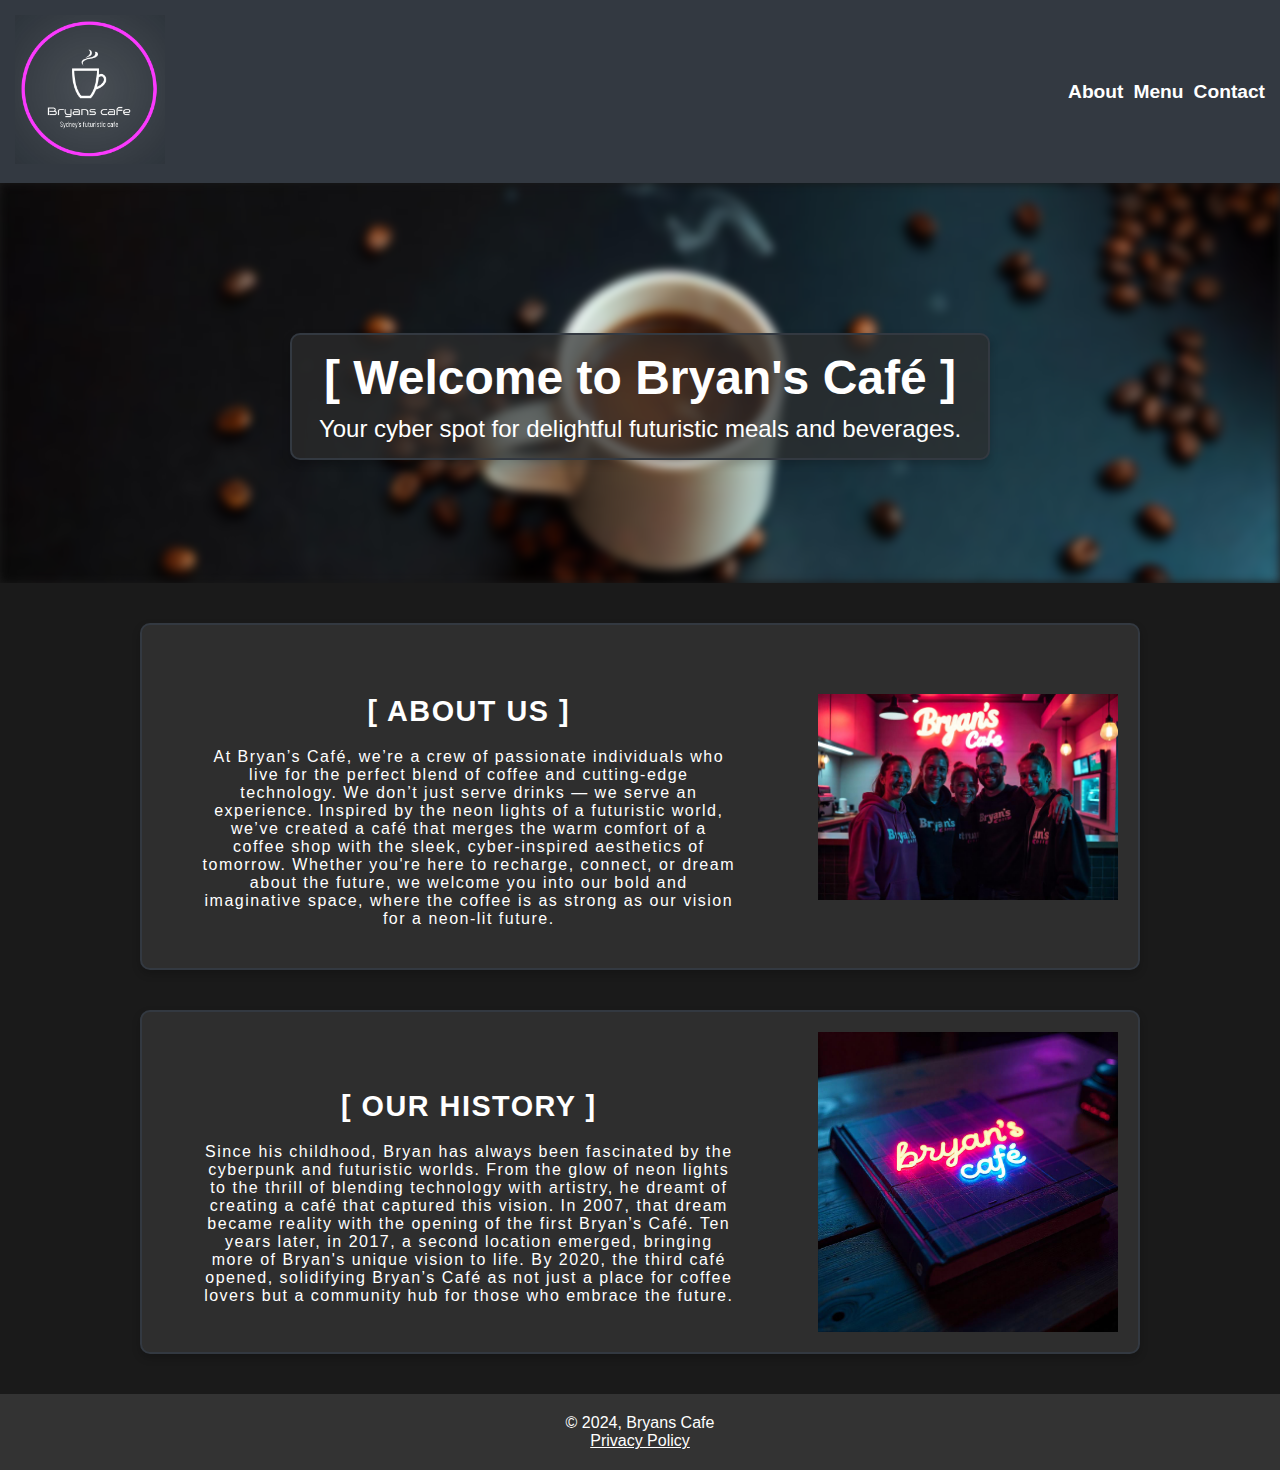
<file: index.html>
<!DOCTYPE html>
<html lang="en">
<head>
    <meta charset="UTF-8">
    <meta name="viewport" content="width=device-width, initial-scale=1.0">
    <title>Bryan's Café - About</title>
    <link rel="stylesheet" href="css/style.css">
</head>
<body id="index-page">

    <!-- Navigation Section -->
    <nav>
        <a href="index.html"><img src="images/logo.png" alt="Bryan's Café Logo"></a>
        <ul class="center-nav">
            <li><a href="index.html">About</a></li>
            <li><a href="menu.html">Menu</a></li>
            <li><a href="contact.html">Contact</a></li>
        </ul>
    </nav>

    <!-- Banner Section -->
    <section class="banner">
        <div class="banner-text banner-framed-block">
            <h1>[ Welcome to Bryan's Café ]</h1>
            <p>Your cyber spot for delightful futuristic meals and beverages.</p>
        </div>
        <img src="images/banner.jpeg" alt="Banner Image" class="banner-image">
    </section>

    <!-- About Us Section -->
    <section class="menu-section-title about-section">
        <div class="framed-content">
            <div class="text">
                <h2>[ About Us ]</h2>
                <p>At Bryan’s Café, we’re a crew of passionate individuals who live for the perfect blend of coffee and cutting-edge technology. We don’t just serve drinks — we serve an experience. Inspired by the neon lights of a futuristic world, we’ve created a café that merges the warm comfort of a coffee shop with the sleek, cyber-inspired aesthetics of tomorrow. Whether you're here to recharge, connect, or dream about the future, we welcome you into our bold and imaginative space, where the coffee is as strong as our vision for a neon-lit future.</p>
            </div>
            <img src="images/about.jpeg" alt="About Bryan's Café" class="section-image">
        </div>
    </section>

    <!-- History Section -->
    <section class="menu-section-title history-section">
        <div class="framed-content">
            <div class="text">
                <h2>[ Our History ]</h2>
                <p>Since his childhood, Bryan has always been fascinated by the cyberpunk and futuristic worlds. From the glow of neon lights to the thrill of blending technology with artistry, he dreamt of creating a café that captured this vision. In 2007, that dream became reality with the opening of the first Bryan’s Café. Ten years later, in 2017, a second location emerged, bringing more of Bryan's unique vision to life. By 2020, the third café opened, solidifying Bryan’s Café as not just a place for coffee lovers but a community hub for those who embrace the future.</p>
            </div>
            <img src="images/history.jpeg" alt="History of Bryan's Café" class="section-image">
        </div>
    </section>

    <!-- Footer Section -->
   
    <footer>
    <p>&copy; 2024, Bryans Cafe</p>
    <a href="privacy-policy.html">Privacy Policy</a>
    </footer>

    <script src="js/footer.js"></script>
</body>
</html>
</file>
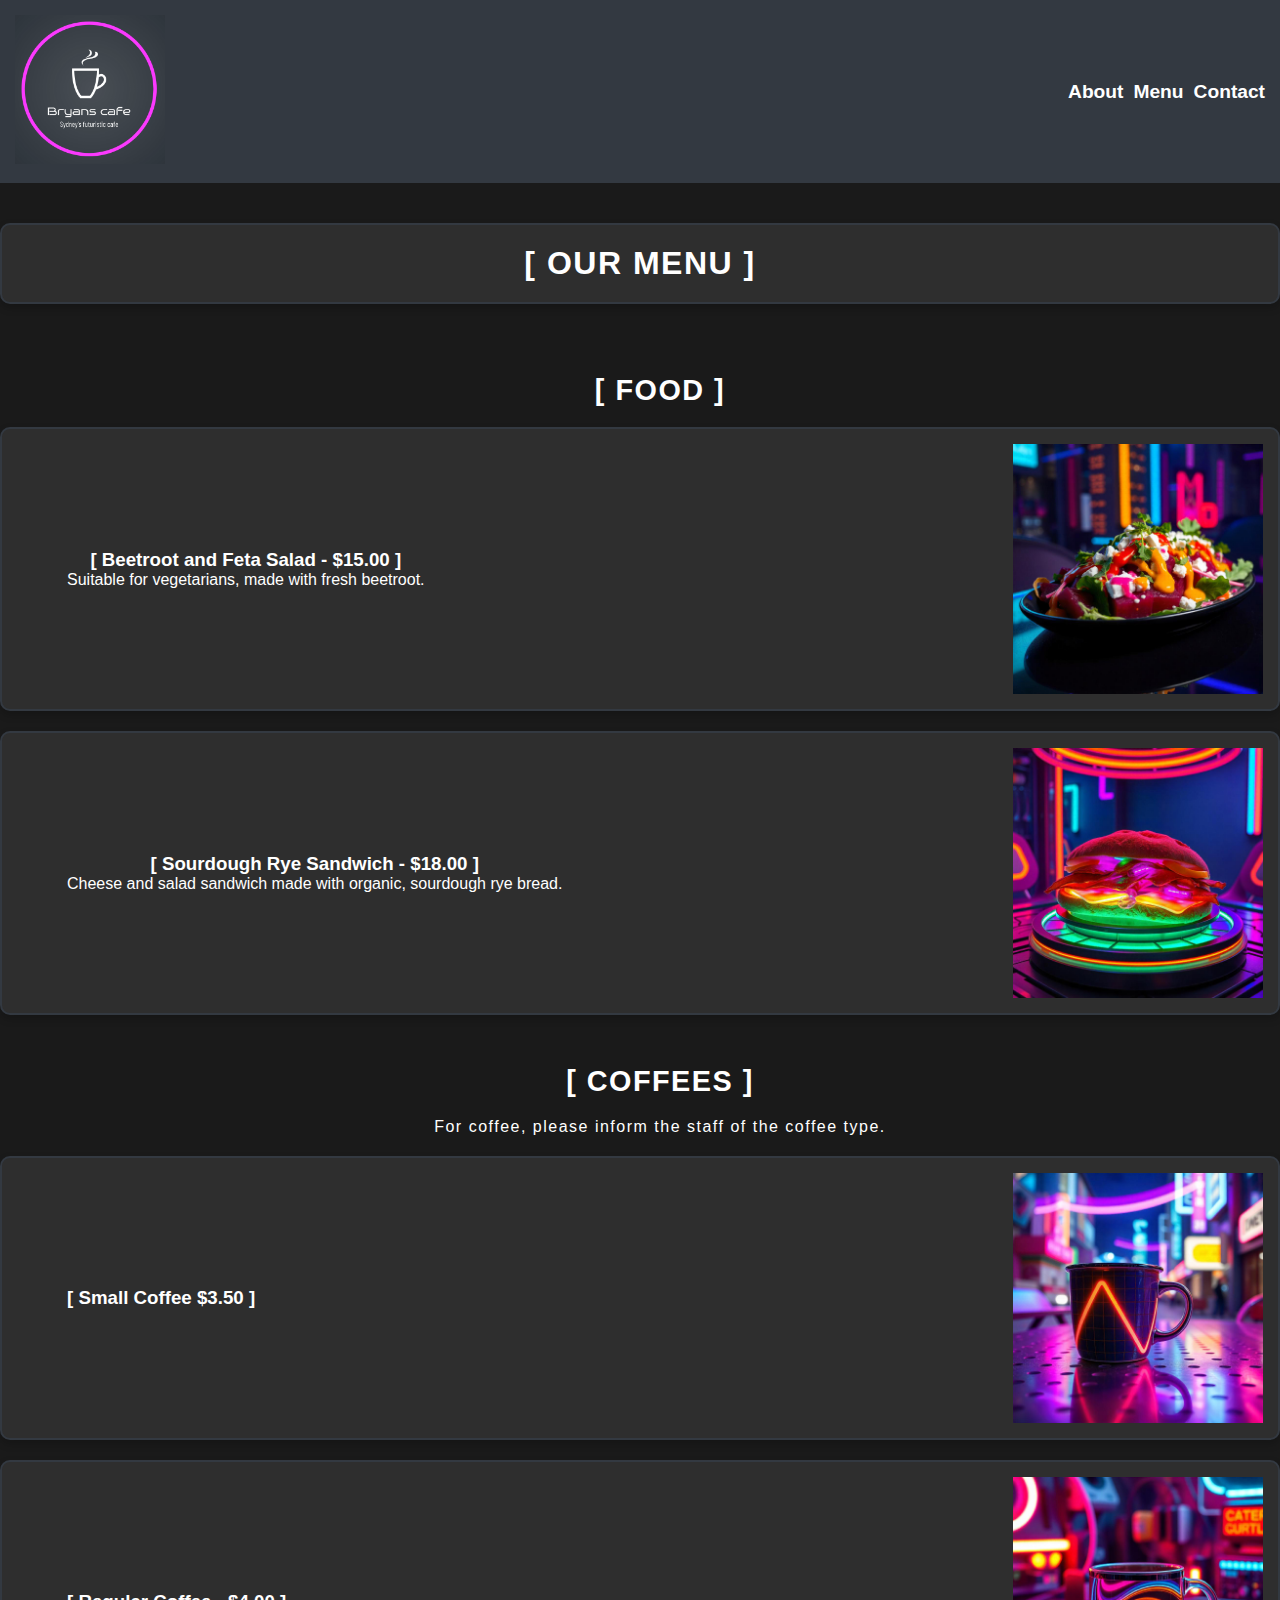
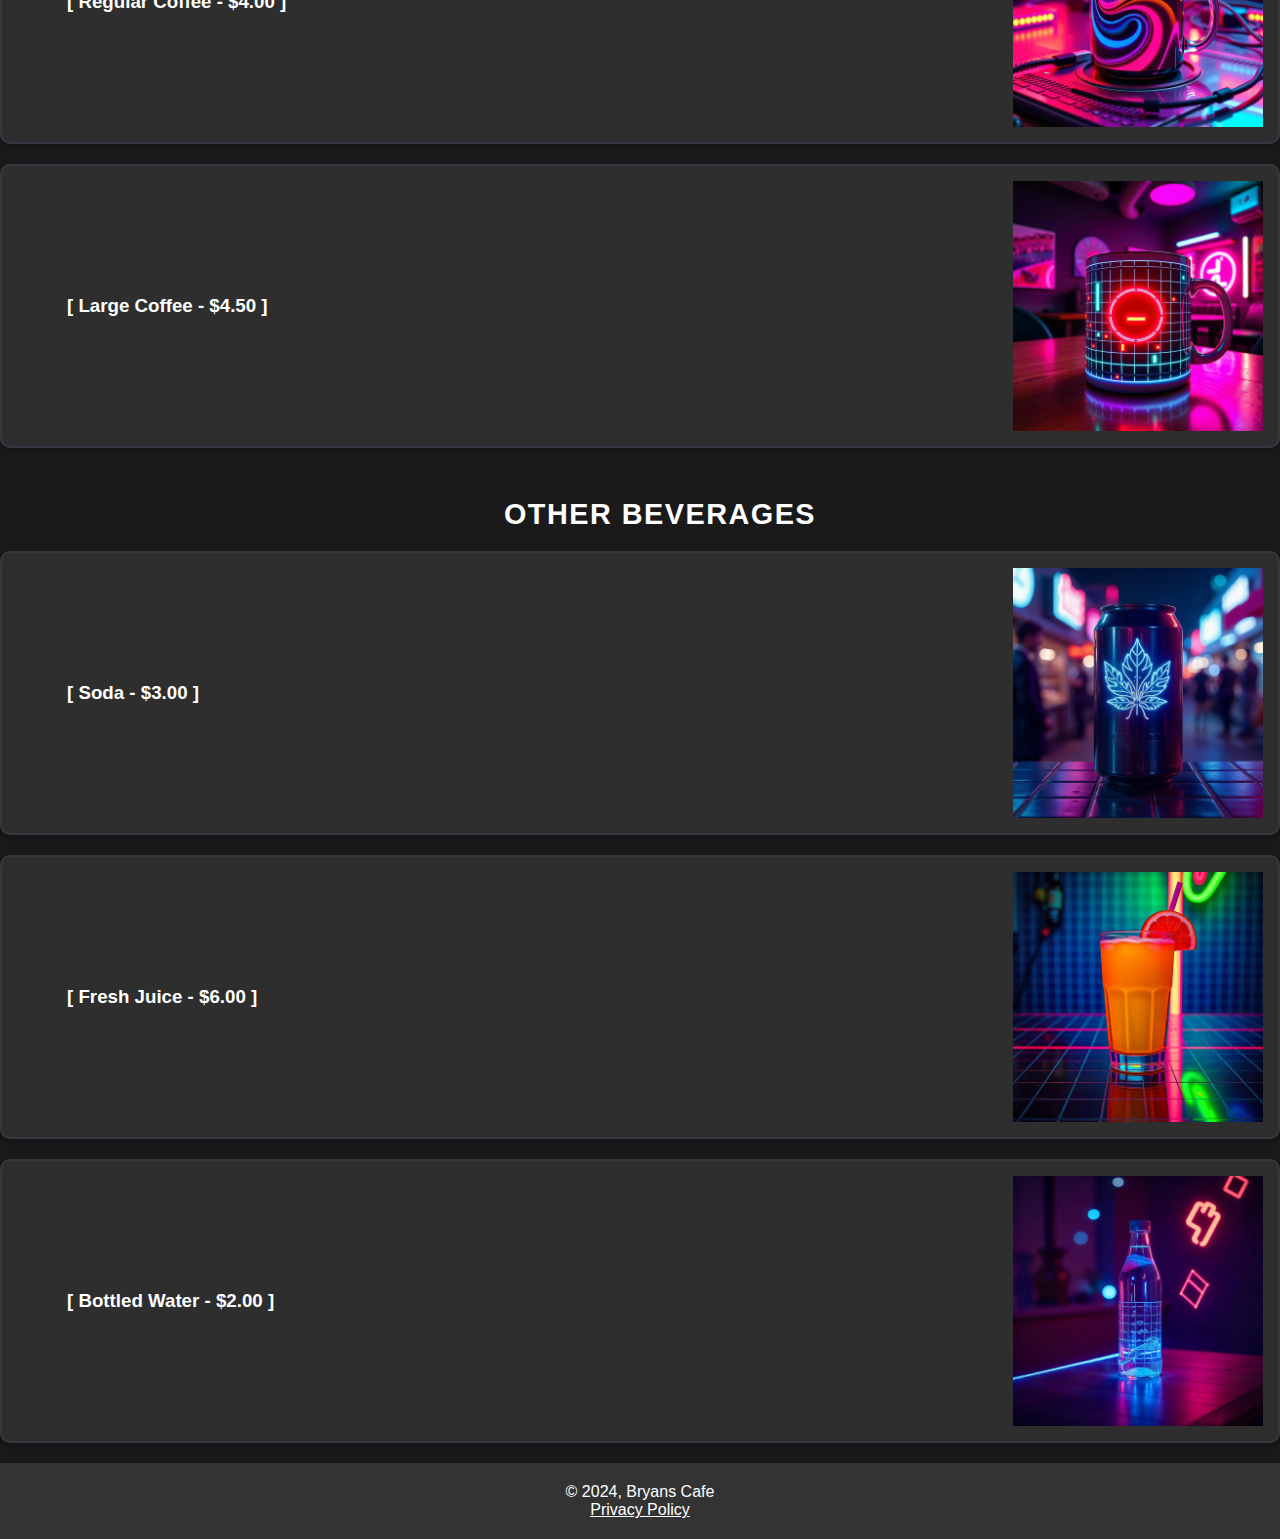
<file: menu.html>
<!DOCTYPE html>
<html lang="en">
<head>
    <meta charset="UTF-8">
    <meta name="viewport" content="width=device-width, initial-scale=1.0">
    <title>Bryan's Café - Menu</title>
    <link rel="stylesheet" href="css/style.css">
</head>
<body>

    <!-- Navigation Section -->
    <nav>
        <a href="index.html"><img src="images/logo.png" alt="Bryan's Café Logo"></a>
        <ul>
            <li><a href="index.html">About</a></li>
            <li><a href="menu.html">Menu</a></li>
            <li><a href="contact.html">Contact</a></li>
        </ul>
    </nav>

    <!-- Main Section -->
   <main>
    <div class="menu-title framed-block">
        <h1>[ OUR MENU ]</h1>
    </div>

    <div class="menu-section-title">
        <h2>[ Food ]</h2>
    </div>


        <!-- Meals Section -->
        <div class="menu-item framed-block">
            <div class="menu-text">
                <h3>[ Beetroot and Feta Salad - $15.00 ]</h3>
                <p>Suitable for vegetarians, made with fresh beetroot.</p>
            </div>
            <img src="images/beetroot_salad.jpg" alt="Beetroot and Feta Salad" class="menu-image">
        </div>

        <div class="menu-item framed-block">
            <div class="menu-text">
                <h3>[ Sourdough Rye Sandwich - $18.00  ]</h3>
                <p>Cheese and salad sandwich made with organic, sourdough rye bread.</p>
            </div>
            <img src="images/sourdough_sandwich.jpg" alt="Sourdough Rye Sandwich" class="menu-image">
        </div>

        <!-- Beverages Section -->
        <div class="menu-section-title">
            <h2>[ Coffees ]</h2>
            <p>For coffee, please inform the staff of the coffee type. </p>
        </div>

        <div class="menu-item framed-block">
            <div class="menu-text">
                <h3>[ Small Coffee  $3.50 ]</h3>
            </div>
            <img src="images/small_coffee.jpg" alt="Small Coffee" class="menu-image">
        </div>

        <div class="menu-item framed-block">
            <div class="menu-text">
                <h3>[ Regular Coffee - $4.00 ]</h3>
            </div>
            <img src="images/regular_coffee.jpg" alt="Regular Coffee" class="menu-image">
        </div>

        <div class="menu-item framed-block">
            <div class="menu-text">
                <h3>[ Large Coffee - $4.50 ]</h3>
            </div>
            <img src="images/large_coffee.jpg" alt="Large Coffee" class="menu-image">
        </div>

        <!-- Other Beverages Section -->
        <div class="menu-section-title">
            <h2>Other Beverages</h2>
        </div>

        <div class="menu-item framed-block">
            <div class="menu-text">
                <h3>[ Soda - $3.00 ]</h3>
            </div>
            <img src="images/soda.png" alt="Soda" class="menu-image">
        </div>

        <div class="menu-item framed-block">
            <div class="menu-text">
                <h3>[ Fresh Juice - $6.00 ]</h3>
            </div>
            <img src="images/fresh_juice.jpg" alt="Fresh Juice" class="menu-image">
        </div>

        <div class="menu-item framed-block">
            <div class="menu-text">
                <h3>[ Bottled Water - $2.00 ]</h3>
            </div>
            <img src="images/bottled_water.jpg" alt="Bottled Water" class="menu-image">
        </div>

    </main>

    <!-- Footer Section -->
   
    <footer>
    <p>&copy; 2024, Bryans Cafe</p>
    <a href="privacy-policy.html">Privacy Policy</a>
    </footer>

    <script src="js/footer.js"></script>
</body>
</html>
</file>
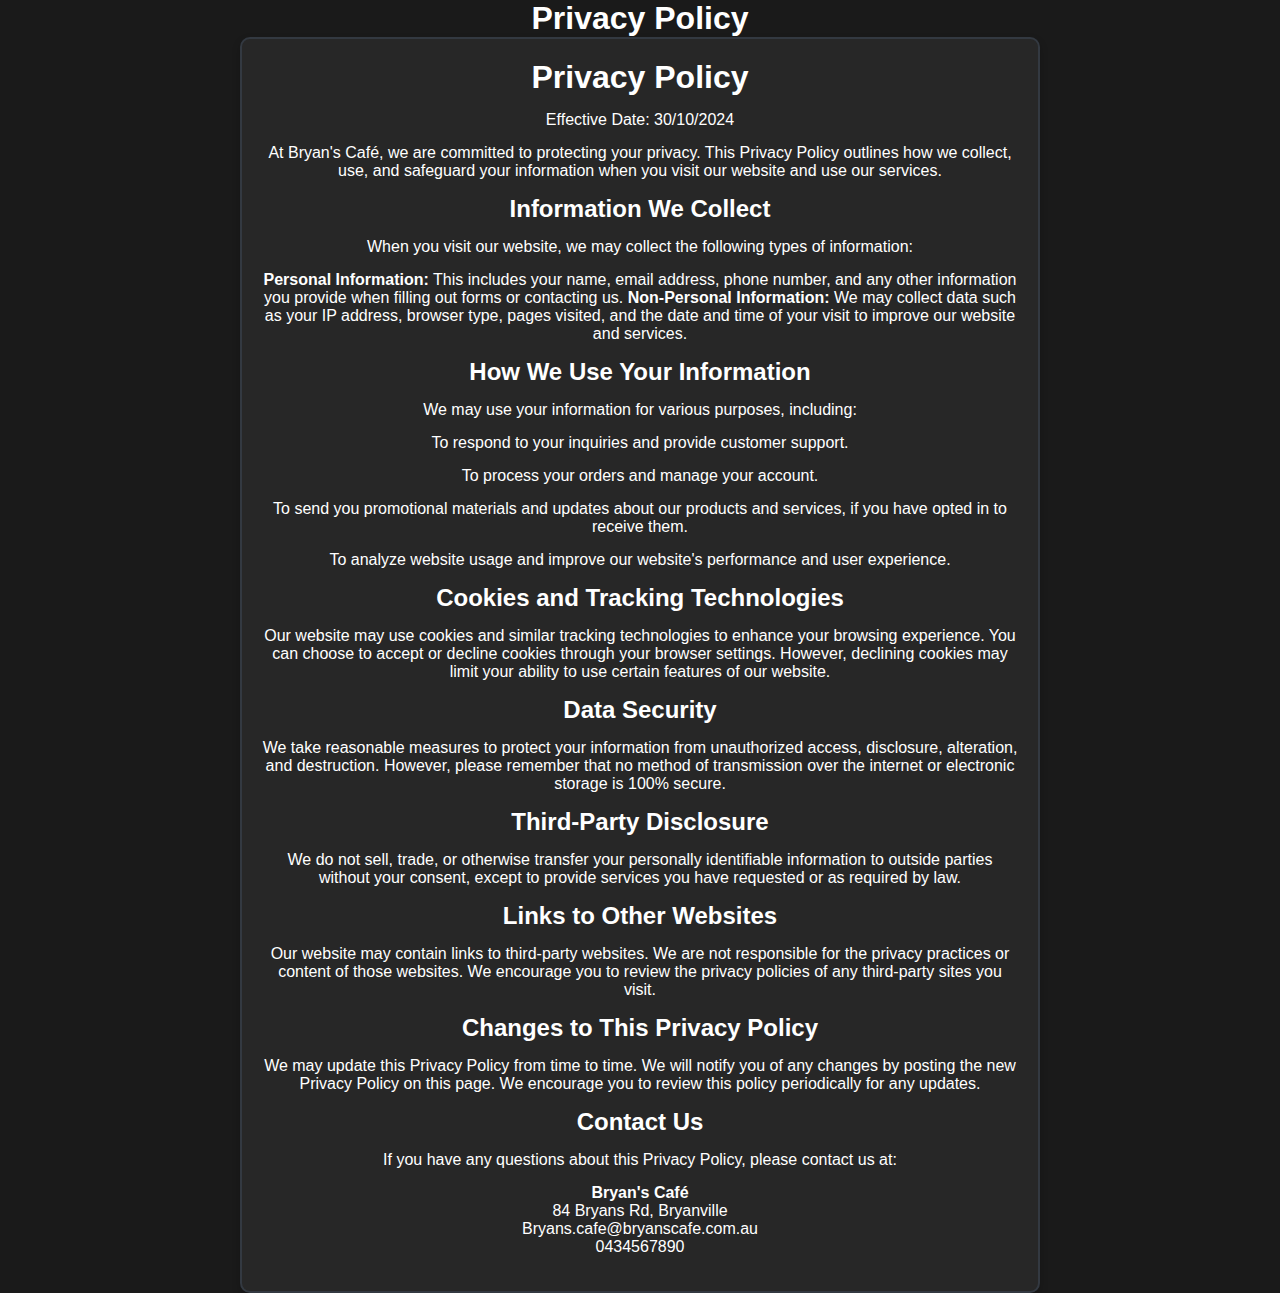
<file: privacy-policy.html>
<!DOCTYPE html>
<html lang="en">
<head>
    <meta charset="UTF-8">
    <meta name="viewport" content="width=device-width, initial-scale=1.0">
    <title>Privacy Policy</title>
    <link rel="stylesheet" href="css/style.css"> 
</head>
<body>
<h1>Privacy Policy</h1>
<section class="privacy-policy">
    <div class="privacy-policy-framed-block">
        <h1>Privacy Policy</h1>
        <p>Effective Date: 30/10/2024</p>
        <p>At Bryan's Café, we are committed to protecting your privacy. This Privacy Policy outlines how we collect, use, and safeguard your information when you visit our website and use our services.</p>
        
        <h2>Information We Collect</h2>
        <p>When you visit our website, we may collect the following types of information:</p>
        <ul>
            <strong>Personal Information:</strong> This includes your name, email address, phone number, and any other information you provide when filling out forms or contacting us.
            <strong>Non-Personal Information:</strong> We may collect data such as your IP address, browser type, pages visited, and the date and time of your visit to improve our website and services.
        </ul>
        
        <h2>How We Use Your Information</h2>
        </p>We may use your information for various purposes, including:</p>
        <ul>
            </p>To respond to your inquiries and provide customer support.</p>
           </p>To process your orders and manage your account.</p>
            </p>To send you promotional materials and updates about our products and services, if you have opted in to receive them.</p>
            </p>To analyze website usage and improve our website's performance and user experience.</p>
        </ul>
        
        <h2>Cookies and Tracking Technologies</h2>
        <p>Our website may use cookies and similar tracking technologies to enhance your browsing experience. You can choose to accept or decline cookies through your browser settings. However, declining cookies may limit your ability to use certain features of our website.</p>
        
        <h2>Data Security</h2>
        <p>We take reasonable measures to protect your information from unauthorized access, disclosure, alteration, and destruction. However, please remember that no method of transmission over the internet or electronic storage is 100% secure.</p>
        
        <h2>Third-Party Disclosure</h2>
        <p>We do not sell, trade, or otherwise transfer your personally identifiable information to outside parties without your consent, except to provide services you have requested or as required by law.</p>
        
        <h2>Links to Other Websites</h2>
        <p>Our website may contain links to third-party websites. We are not responsible for the privacy practices or content of those websites. We encourage you to review the privacy policies of any third-party sites you visit.</p>
        
        <h2>Changes to This Privacy Policy</h2>
        <p>We may update this Privacy Policy from time to time. We will notify you of any changes by posting the new Privacy Policy on this page. We encourage you to review this policy periodically for any updates.</p>
        
        <h2>Contact Us</h2>
        <p>If you have any questions about this Privacy Policy, please contact us at:</p>
        <p><strong>Bryan's Café</strong><br>84 Bryans Rd, Bryanville<br>Bryans.cafe@bryanscafe.com.au<br>0434567890</p>
    </div>
</section>
</file>
<file: css/style.css>
/* General Styles */


* {
    margin: 0;
    padding: 0;
    box-sizing: border-box;
}

body {
    background-color: #1a1a1a;
    color: white;
    font-family: 'Arial', sans-serif;
}


/* Navigation */


nav {
    background-color: #333941;
    display: flex;
    justify-content: space-between; /* Ensure logo is on the left and menu items on the center-right */
    align-items: center;
    padding: 15px;
}

nav img {
    width: 150px; /* Adjusted logo size */
    height: auto;
}

nav ul {
    display: flex;
    justify-content: center;
    list-style-type: none;
    gap: 10px;
    margin-left: auto; 
}

nav ul li a {
    font-size: 1.2em;
    font-weight: bold;
    color: white;
    text-decoration: none;
}




/* Banner Section */


.banner {
    position: relative;
    height: 400px;
    overflow: hidden;
    margin-bottom: 40px;
}

.banner-image {
    width: 100%;
    height: 100%;
    object-fit: cover;
    filter: blur(5px);
    position: absolute;
    top: 0;
    left: 0;
    z-index: 1;
}

.banner-text {
    position: relative;
    z-index: 2;
    text-align: center;
    color: white;
    padding: 100px 20px;
}

/*banner framed block*/

.banner-framed-block {
    border: 2px solid #333941;
    padding: 15px;
    border-radius: 10px;
    margin-top: 150px;
    background-color: rgba(46, 46, 46, 0.7);
    margin-bottom: 20px;
    box-shadow: 0 4px 8px rgba(0, 0, 0, 0.2);
    max-width: 700px;  
    margin-left: auto; 
    margin-right: auto; 
}


.banner h1 {
    font-size: 3em;
    margin-bottom: 10px;
}

.banner p {
    font-size: 1.5em;
}


/* About Us and History Sections (Index Page) */


.framed-content {
    display: flex;
    align-items: center;
    justify-content: space-between;
    max-width: 1000px;
    margin: 40px auto;
    padding: 20px;
    border: 2px solid #333941;
    border-radius: 10px;
    background-color: #2e2e2e;
    box-shadow: 0 4px 8px rgba(0, 0, 0, 0.2);
}

.text {
    max-width: 60%;
}

.section-image {
    width: 100%;
    max-width: 300px;
    height: auto;
    object-fit: contain;
    margin-left: 20px;
}



/* Mobile (for index) */


@media (max-width: 768px) {
    .framed-content {
        flex-direction: column;
        text-align: center;
    }

    .text {
        max-width: 100%;
        margin-bottom: 20px;
    }

    .section-image {
        max-width: 100%;
        margin: 0 auto;
    }
}



/* Menu Item Blocks */


.framed-block {
    border: 2px solid #333941;
    padding: 15px;
    border-radius: 10px;
    background-color: #2e2e2e;
    margin-bottom: 20px;
    box-shadow: 0 4px 8px rgba(0, 0, 0, 0.2);
    max-width: 1400px;  
    margin-left: auto; 
    margin-right: auto; 
}


/* Menu Section */

/* Menu title texts */

.menu-section-title h2 {
    font-size: 1.8em; 
    font-weight: bold;
    padding-left: 40px;
    padding-top: 30px;
    text-transform: uppercase; 
    margin: 20px 0; 
    letter-spacing: 1.5px; 
}

.menu-section-title p {
    font-size: 1em; 
    padding-left: 40px;
    margin: 20px 0; 
    letter-spacing: 1.5px; 
}

/* Menu Title Block */

.menu-title {
    text-align: center;
    margin: 40px 0; 
    padding: 20px; 
    border: 2px solid #333941; 
    border-radius: 10px; 
    background-color: #2e2e2e; 
    box-shadow: 0 4px 8px rgba(0, 0, 0, 0.2); 
    max-width: 1400px;  
    margin-left: auto; 
    margin-right: auto; 
}

.menu-title h1 {
    font-size: 2em; 
    letter-spacing: 1.5px; 
}

.menu-item {
    display: flex;
    align-items: center;
    justify-content: space-between;
}

.menu-text {
    max-width: 55%;
    margin-left: 50px;
}

.menu-image {
    width: 250px;
    height: auto;
    margin-left: 20px;
}

/* Responsive Design */
@media (max-width: 768px) {
    .menu-item {
        flex-direction: column;
        text-align: center;
    }

    .menu-text {
        max-width: 100%;
        margin-bottom: 20px;
    }

    .menu-image {
        max-width: 100%;
    }
}



/* Contact Form */


form {
    display: flex;
    flex-direction: column;
    max-width: 600px;
    margin-bottom: 30px;
    background-color: #2e2e2e;
    padding: 20px;
    margin-left: auto; 
    margin-right: auto; 
    border-radius: 5px;
    font-family: 'Arial', sans-serif;
}

form label {
    margin-top: 10px;
    color: white;
    font-family: 'Arial', sans-serif;
}

form input, form textarea {
    padding: 10px;
    margin-top: 5px;
    border: 1px solid #555;
    border-radius: 5px;
    font-family: 'Arial', sans-serif;
    background-color: #1a1a1a;
    color: white;
}

form button {
    margin-top: 15px;
    padding: 10px 20px;
    background-color: #00ccff;
    color: black;
    border: none;
    border-radius: 5px;
    cursor: pointer;
    font-family: 'Arial', sans-serif;
    text-transform: uppercase; 
}

/*contact framed block*/

.contact-framed-block {
    border: 2px solid #333941;
    padding: 15px;
    border-radius: 10px;
    background-color: #2e2e2e;
    margin-bottom: 20px;
    box-shadow: 0 4px 8px rgba(0, 0, 0, 0.2);
    max-width: 600px;  
    margin-left: auto; 
    margin-right: auto; 
}


/* Branch Section */


.branch {
    display: flex;
    align-items: center;
    justify-content: space-between;
    margin-bottom: 30px;
    background-color: #2e2e2e;
    padding: 20px;
    border-radius: 5px;
}

.branches {
    padding: 40px 20px; 
    margin-bottom: 40px; 
}

.contact {
    padding: 40px 20px;
    margin-bottom: 40px; 
}

.branch-info {
    max-width: 60%;
}

.branch-image {
    width: 400px;
    height: auto;
    margin-left: 20px;
}

                                  /* MOBILE */

                        /* General Mobile Styles */
body {
     align-items: center;
    text-align: center;
    margin: 0;
    padding: 0;
    font-family: Arial, sans-serif;
}

/* Ensure the content adjusts for small screens */
.container {
    max-width: 100%;
    padding: 0 20px; /* Add padding to prevent content from touching the edges */
}

/* Branch Info Section */
/* Branch Section - General */
.branch {
    display: flex;
    flex-wrap: wrap;
    align-items: center;
    background-color: #2e2e2e;
    margin-bottom: 20px;
}

/* Branch Info Layout - Side by Side */
.branch-info {
    display: flex;
    align-items: center;
    flex-wrap: wrap;
    flex-direction: column; /* Stack the address, map, and image vertically */
    flex-grow: 1;
    max-width: 60%; 
    max-width: 250px;
}

                    /* Images */
.branch img {
    max-width: 250px;
    height: auto;
    flex-wrap: wrap;
    flex-direction: column;
    align-items: center;
    margin-top: 20px;
}

                       /* Maps */
.branch-info iframe {
    width: 100%;
    max-width: 250px;
    margin-left: 20px;
    height: auto;
    flex-wrap: wrap;
    flex-direction: column;
    align-items: center;
    height: 200px;
    margin-top: 10px;
}

/* Mobile Version - Side by Side Layout */
@media (max-width: 768px) {
    .branch {
    }

    .branch-info {
        flex-direction: column; /* Stack the address, image, and map for better display on mobile */
        align-items: center;
        flex-direction: column;
        text-align: center;
    }

    .branch img {
        margin-bottom: 10px; /* Add space between image and map vertically */
        width: 100%; /* Let the image take full width in small screens */
    }

    .branch-info iframe {
        width: 100%; /* Ensure the map is full-width on mobile */
        height: 200px; /* Keep the map size manageable */
    }
}
: 150px; /* Set a reasonable height for mobile */
    }


    /* Ensure the form is responsive */
    form {
        width: 100%;
        max-width: 100%;
        padding: 10px;
    }

    form input, form textarea, form button {
        width: 100%;
        margin-bottom: 10px; /* Add some space between form fields */
    }
}


/* Privacy Policy Styles */

.privacy-policy {
    padding: 40px 20px;
    background-color: #1a1a1a; /* Blackish-grey background */
}

.privacy-policy-framed-block {
    border: 2px solid #333941; /* Border color */
    padding: 20px; /* Padding for the content */
    border-radius: 10px; /* Rounded corners */
    background-color: rgba(46, 46, 46, 0.7); /* Slightly transparent background */
    box-shadow: 0 4px 8px rgba(0, 0, 0, 0.2); /* Shadow for depth */
    max-width: 800px; /* Maximum width */
    margin: 0 auto; /* Centering */
}

.privacy-policy h1, .privacy-policy h2 {
    color: white; /* White text for headings */
    margin-bottom: 15px; /* Space below headings */
}

.privacy-policy p, .privacy-policy ul {
    color: white; /* White text for paragraphs and lists */
    margin-bottom: 15px; /* Space below paragraphs */
}

/* Footer */

footer {
    background-color: #333;
    text-align: center;
    padding: 20px;
}

footer p, footer a {
    color: white;
}
</file>
